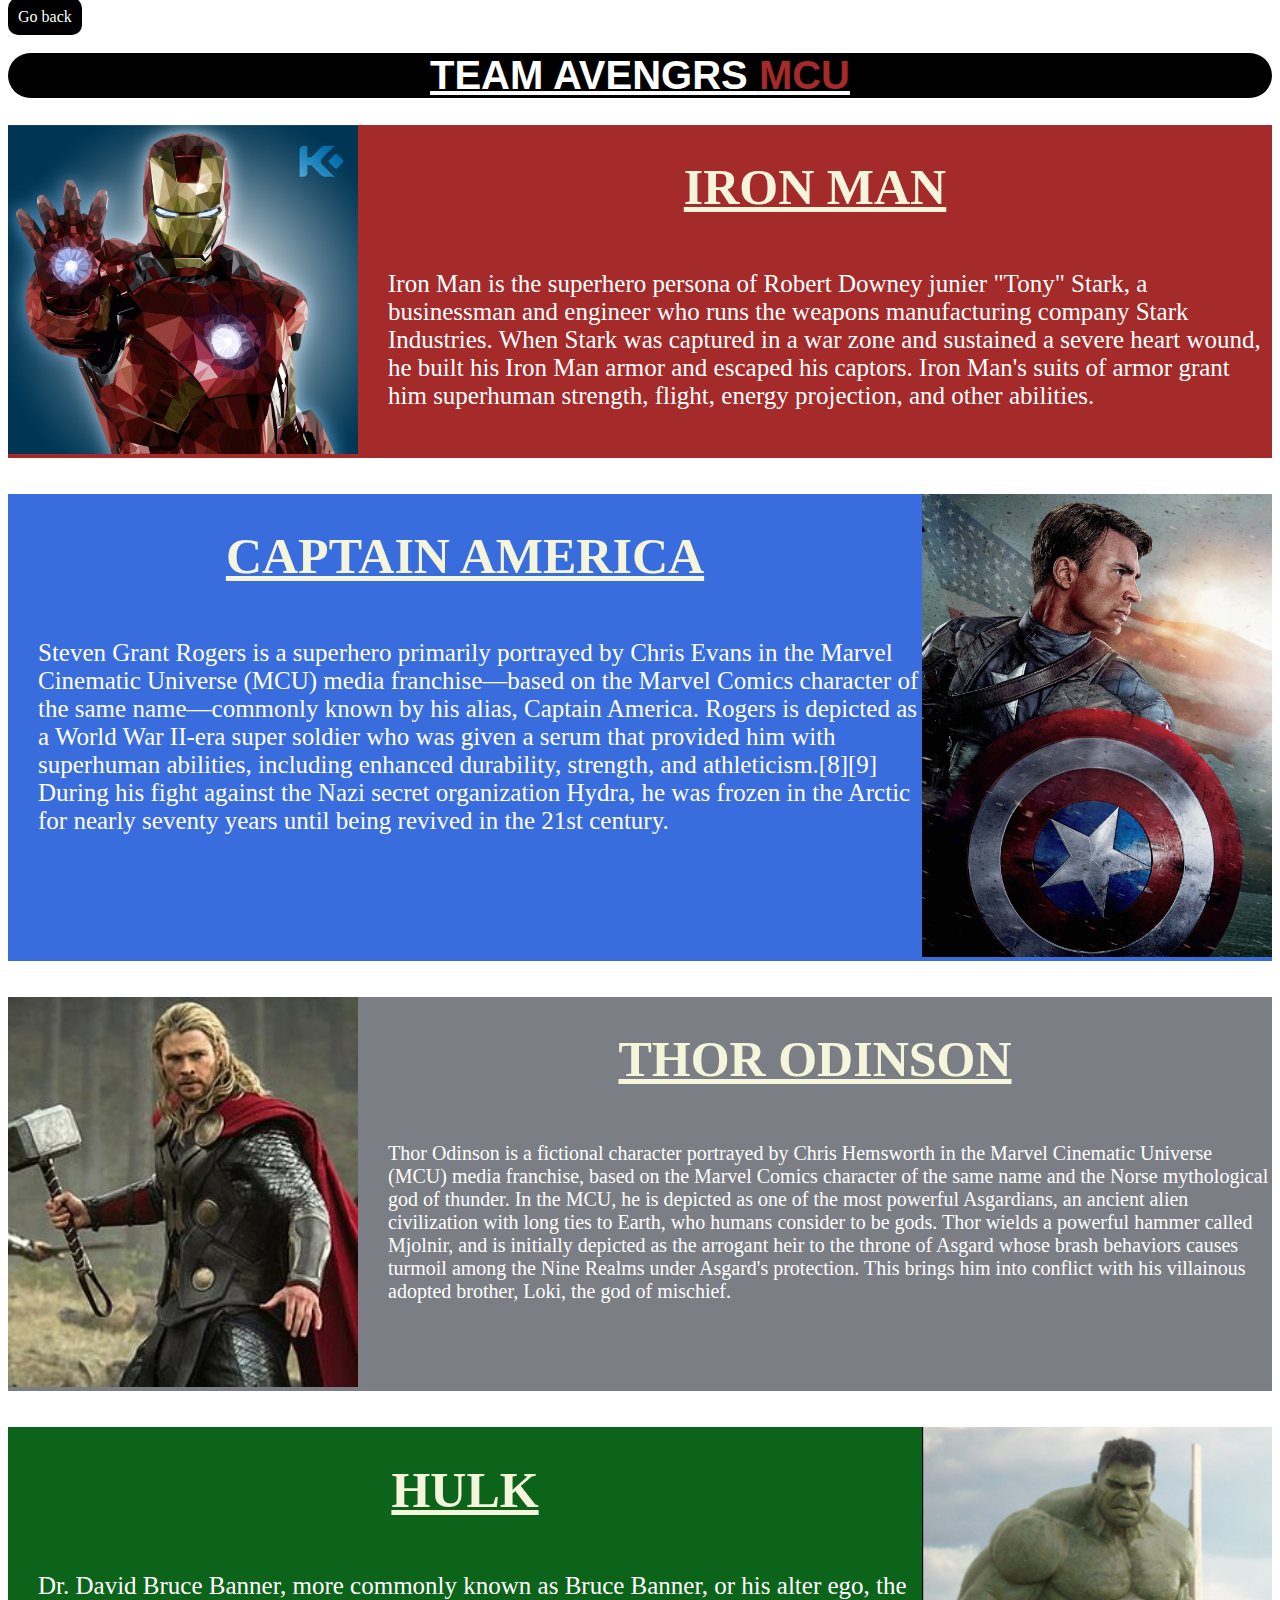
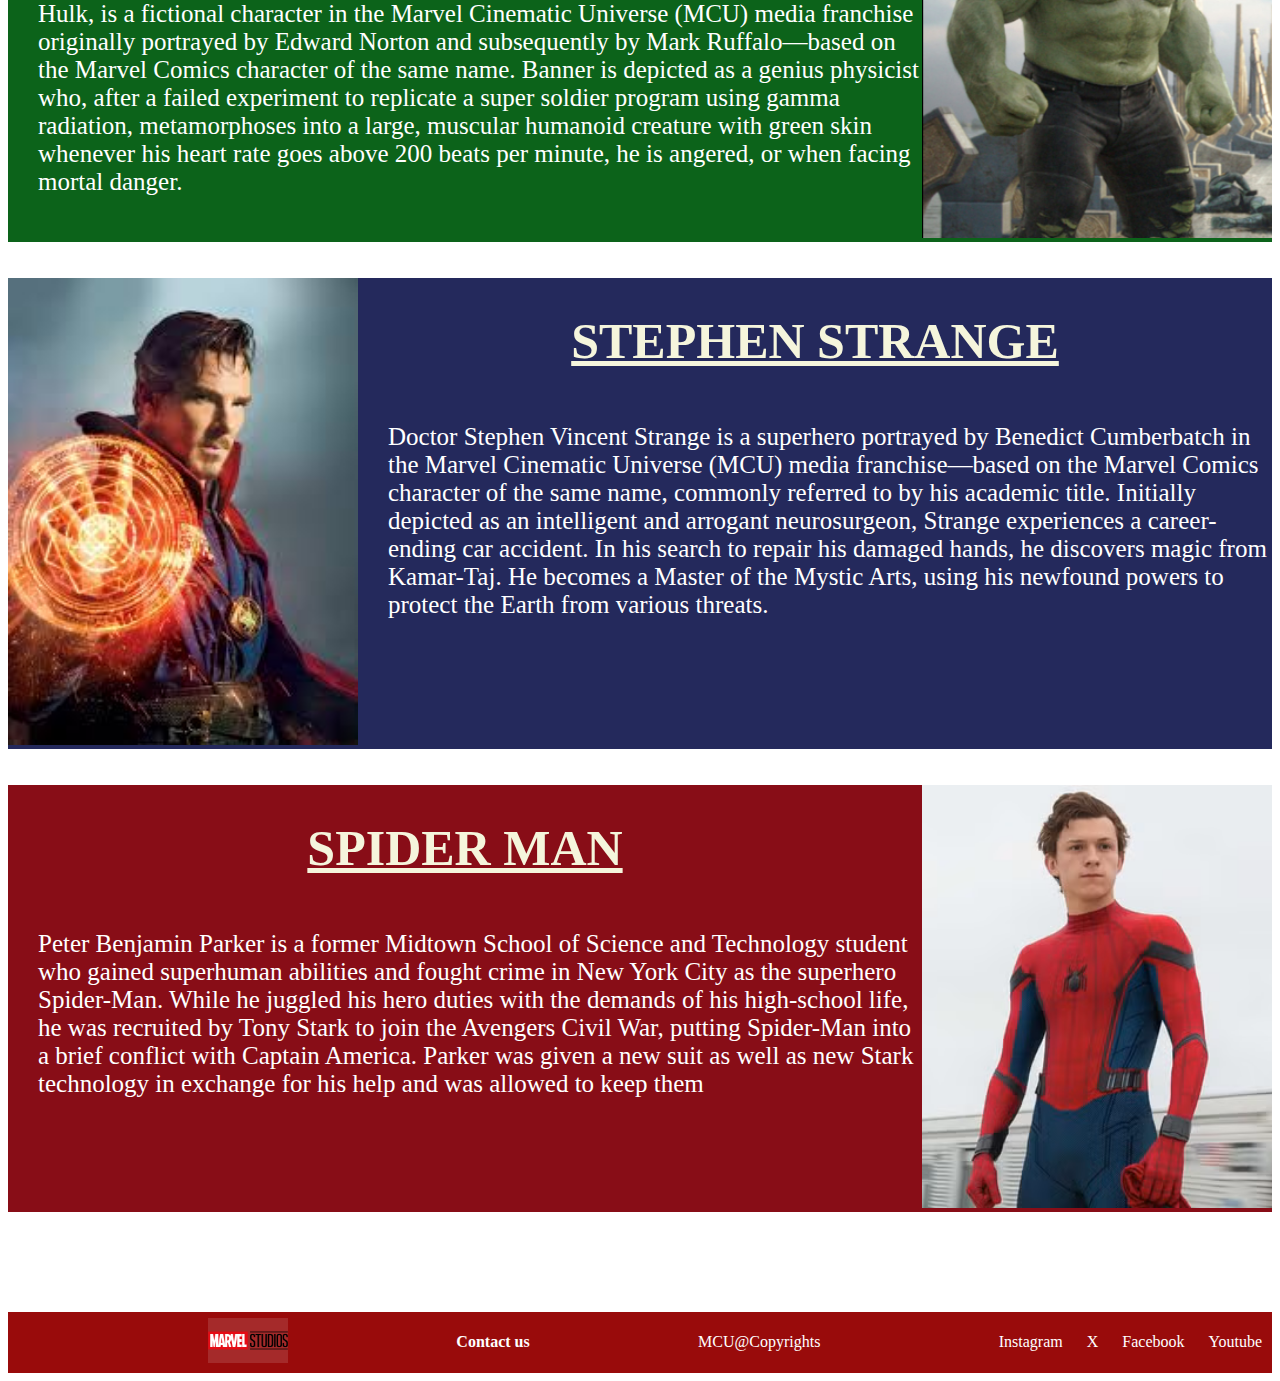
<file: html/avengers.html>
<!DOCTYPE html>
<html lang="en">
<head>
    <meta charset="UTF-8">
    <meta name="viewport" content="width=device-width, initial-scale=1.0">
    <title>Document</title>
    <link rel="stylesheet" href="../css/avengers.css">
</head>
<body>

    <header class="head">
      <a href="index.html">Go back</a>
        <h1>TEAM AVENGRS <span style="color: rgb(165, 42, 42);">MCU</span></h1>

    </header>
    <section>
        <div class="ironman">
          <div class="tony">
            <img src="../images/ironman.jpg" alt="ironman">
          </div>
        <div class="starck">
            <h1>IRON MAN</h1>
            <p>Iron Man is the superhero persona of Robert Downey junier "Tony" Stark, a businessman and engineer who runs the weapons manufacturing company Stark Industries. When Stark was captured in a war zone and sustained a severe heart wound, he built his Iron Man armor and escaped his captors. Iron Man's suits of armor grant him superhuman strength, flight, energy projection, and other abilities. </p>
        </div>
        </div>
    </section>

    <br><br>
     <section>
        <div class="captain">
         
        <div class="rogers">
            <h1>CAPTAIN AMERICA</h1>
            <p>Steven Grant Rogers is a superhero primarily portrayed by Chris Evans in the Marvel Cinematic Universe (MCU) media franchise—based on the Marvel Comics character of the same name—commonly known by his alias, Captain America. Rogers is depicted as a World War II-era super soldier who was given a serum that provided him with superhuman abilities, including enhanced durability, strength, and athleticism.[8][9] During his fight against the Nazi secret organization Hydra, he was frozen in the Arctic for nearly seventy years until being revived in the 21st century.</p>
        </div>
         <div class="steve">
            <img src="../images/captain.webp" alt="ironman">
          </div>
        </div>
    </section>


     <br><br>
     <section>
        <div class="thor">
          <div class="asguard">
            <img src="../images/thor.jpg" alt="ironman">
          </div>
        <div class="thunder">
            <h1>THOR ODINSON </h1>
            <p>Thor Odinson is a fictional character portrayed by Chris Hemsworth in the Marvel Cinematic Universe (MCU) media franchise, based on the Marvel Comics character of the same name and the Norse mythological god of thunder. In the MCU, he is depicted as one of the most powerful Asgardians, an ancient alien civilization with long ties to Earth, who humans consider to be gods. Thor wields a powerful hammer called Mjolnir, and is initially depicted as the arrogant heir to the throne of Asgard whose brash behaviors causes turmoil among the Nine Realms under Asgard's protection. This brings him into conflict with his villainous adopted brother, Loki, the god of mischief.</p>  
        </div>
         </div>
    </section>


     <br><br>
     <section>
        <div class="hulk">
          
        <div class="banaer">
            <h1>HULK </h1>
            <p>Dr. David Bruce Banner, more commonly known as Bruce Banner, or his alter ego, the Hulk, is a fictional character in the Marvel Cinematic Universe (MCU) media franchise originally portrayed by Edward Norton and subsequently by Mark Ruffalo—based on the Marvel Comics character of the same name. Banner is depicted as a genius physicist who, after a failed experiment to replicate a super soldier program using gamma radiation, metamorphoses into a large, muscular humanoid creature with green skin whenever his heart rate goes above 200 beats per minute, he is angered, or when facing mortal danger. </p>        
        </div> 
        <div class="bruce">
            <img src="../images/hulk.png" alt="ironman">
          </div>
    </div>
    </section>


     <br><br>
     <section>
        <div class="strange">
         <div class="dr">
            <img src="../images/starnge.jpeg" alt="ironman">
          </div>
        <div class="stephen">
            <h1>STEPHEN STRANGE</h1>
            <p>Doctor Stephen Vincent Strange is a superhero portrayed by Benedict Cumberbatch in the Marvel Cinematic Universe (MCU) media franchise—based on the Marvel Comics character of the same name, commonly referred to by his academic title. Initially depicted as an intelligent and arrogant neurosurgeon, Strange experiences a career-ending car accident. In his search to repair his damaged hands, he discovers magic from Kamar-Taj. He becomes a Master of the Mystic Arts, using his newfound powers to protect the Earth from various threats.</p>
        </div>
         </div>
    </section>

     <br><br>
     <section>
        <div class="spider">
        
        <div class="parker">
            <h1>SPIDER MAN</h1>
            <p>Peter Benjamin Parker is a former Midtown School of Science and Technology student who gained superhuman abilities and fought crime in New York City as the superhero Spider-Man. While he juggled his hero duties with the demands of his high-school life, he was recruited by Tony Stark to join the Avengers Civil War, putting Spider-Man into a brief conflict with Captain America. Parker was given a new suit as well as new Stark technology in exchange for his help and was allowed to keep them </p>     
   </div>
    <div class="peter">
            <img src="../images/spider-man.png" alt="ironman">
          </div>
         </div>
    </section>


    <footer>
  <div class="end">
    <div>
    <img src="../images/Marvel-Studios-logo.png" alt="">
    </div>
    <div>
    <h4>Contact us</h4>
    </div>
    <div>
      <p>MCU@Copyrights</p>
    </div>
    <div>
    <a href="https://www.instagram.com/marvelstudios/">Instagram</a>
    <a href="https://x.com/mcu_direct?lang=en">X</a>
    <a href="https://www.facebook.com/MarvelCinematicUniverse/">Facebook</a>
    <a href="https://www.youtube.com/marvel">Youtube</a>
    </div>
  </div>
  
</footer>
</body>
</html>
</file>
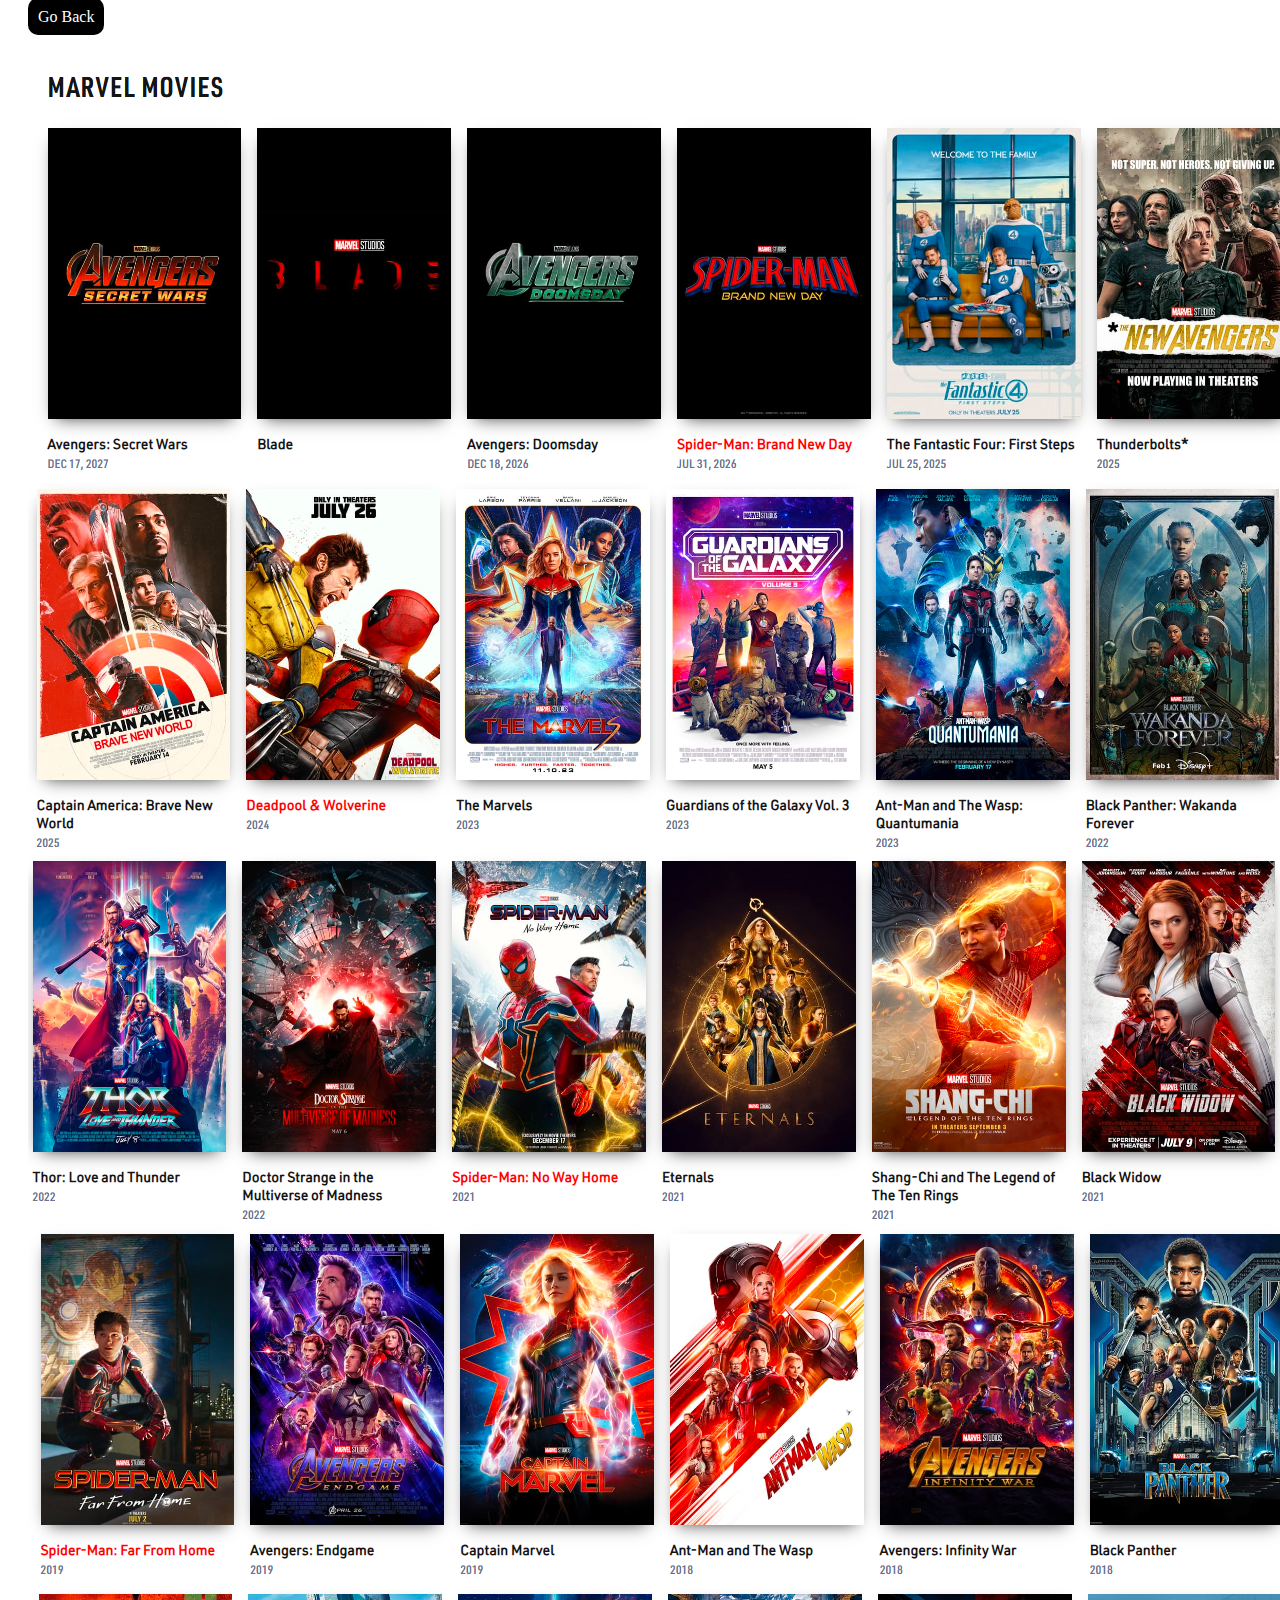
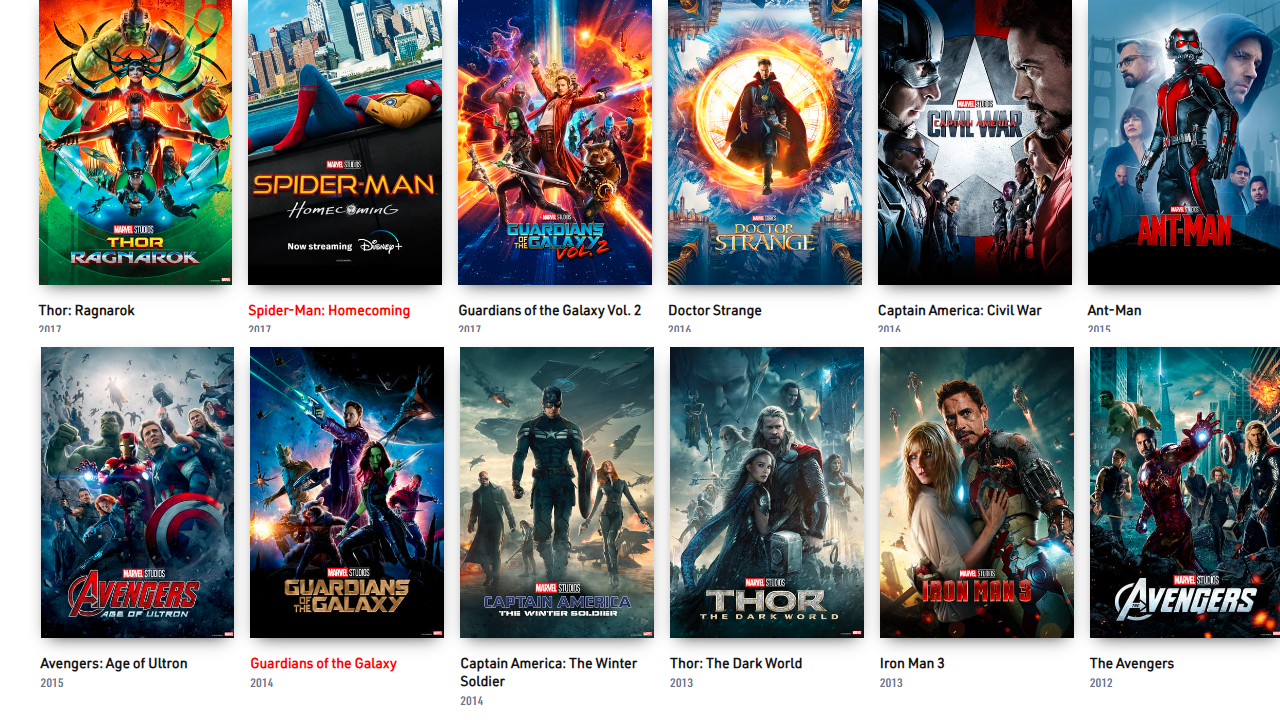
<file: html/collection.html>
<!DOCTYPE html>
<html lang="en">
<head>
    <meta charset="UTF-8">
    <meta name="viewport" content="width=device-width, initial-scale=1.0">
    <title>Document</title>
</head>

<style>

    section{
        margin-left: 20px;
    }

    
    section a{
    text-decoration: none;
    background-color: black;
    color: white;
    border-radius: 10px;
    padding: 10px;
    }
</style>
<body>
   <section>
    <a href="index.html">Go Back</a>
    <div style="margin-top: 30px;">
        <img src="../images/1.png" alt="">
    </div>

    <div>
        <img src="../images/2.png" alt="">
    </div>

    <div>
        <img src="../images/3.png" alt="">
    </div>

    <div>
        <img src="../images/4.png" alt="">
    </div>

    <div>
        <img src="../images/5.png" alt="">
    </div>

    <div>

        <img src="../images/6.png" alt="">
    </div>
   </section> 
</body>
</html>
</file>
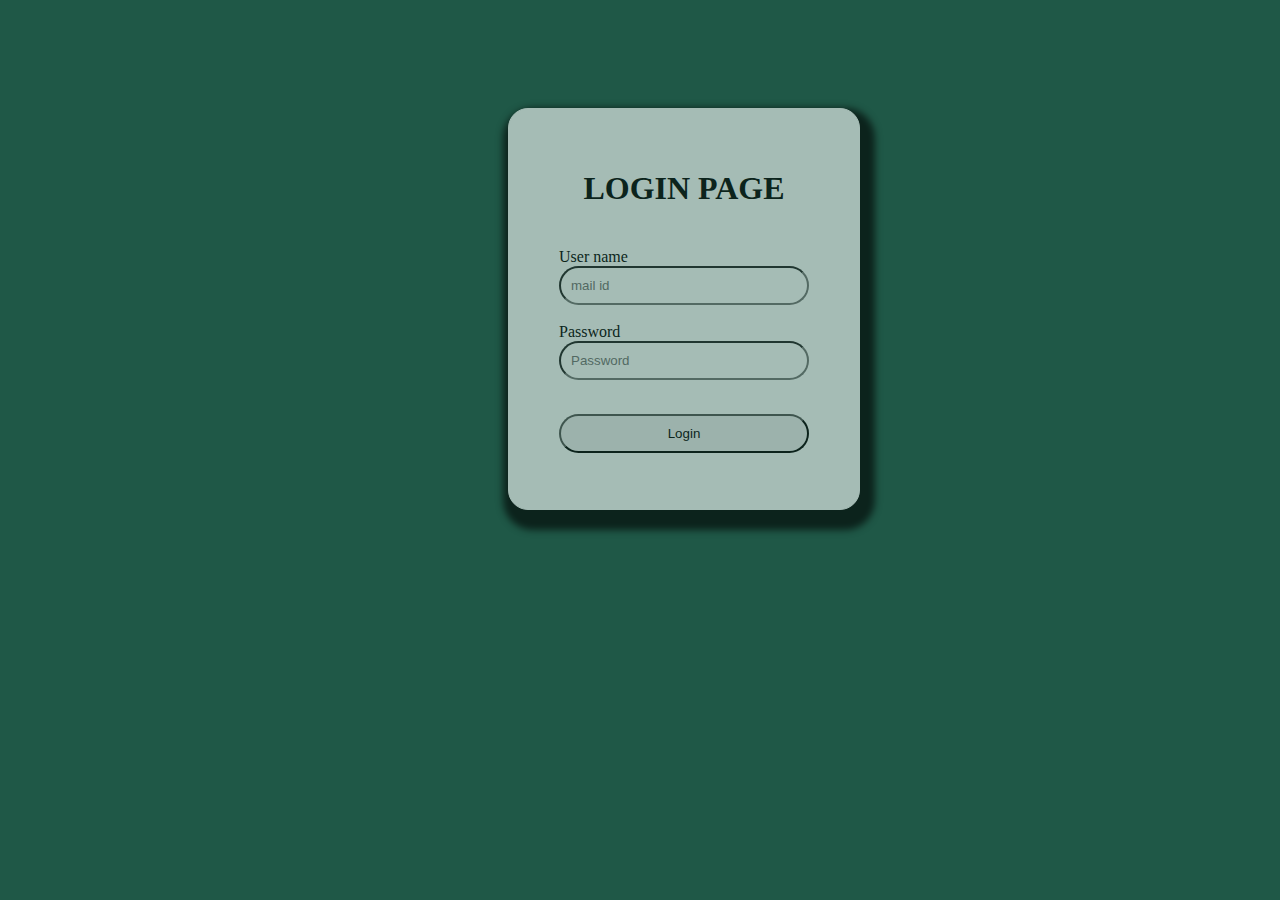
<file: html/login.html>
<html>
    <head>
        <title>Login</title>
     

        <style>
       .bodyy{
        background-color: rgb(31, 88, 71);
        background-image: url(https://gilmouradventures.com/wp-content/uploads/2021/08/mcu-endgame-main-1200x800.jpg) ;
       }
       .form{
        width: 300px;
        height: 350px;
        border: 1px solid white;
        border-radius:20px;
        padding: 25px;
        display: flex;
        flex-direction: column;
        justify-content: center;
        align-items: center;
        gap: 20px;
       position: relative;
       top: 100px;
       left: 500px;
       color: black;
       background-color:#fff;
       opacity: 0.6;
       box-shadow: 5px 10px 7px 10px black ;
       }

       .form input{
        border-radius: 20px;
        width: 250px;
        padding: 10px;
       }

       @media(max-width:390px){
        .form{
         padding-left: 50px;
        }
       }

        </style>


    </head>
    <body class="bodyy"> 

        <main class="login">
         
            <div class="form">
                 <h1 style="color: rgb(0, 0, 0);
                 font-weight: bolder;">LOGIN PAGE</h1>
                <form action="POST" class="inform">
                    <label for="username">User name</label><br>
                    <input type="text" placeholder="mail id"required><br><br>
 
                    <label for="password">Password</label><br>
                    <input type="password" placeholder="Password" required>
                    <br>
                    <small><a href="#" style="color: white;">Forgt Password</a></small>
                   <br><br>

                    <input type="submit" value="Login">
                </form>
            </div>
        </main>
       
    </body>
</html>
</file>
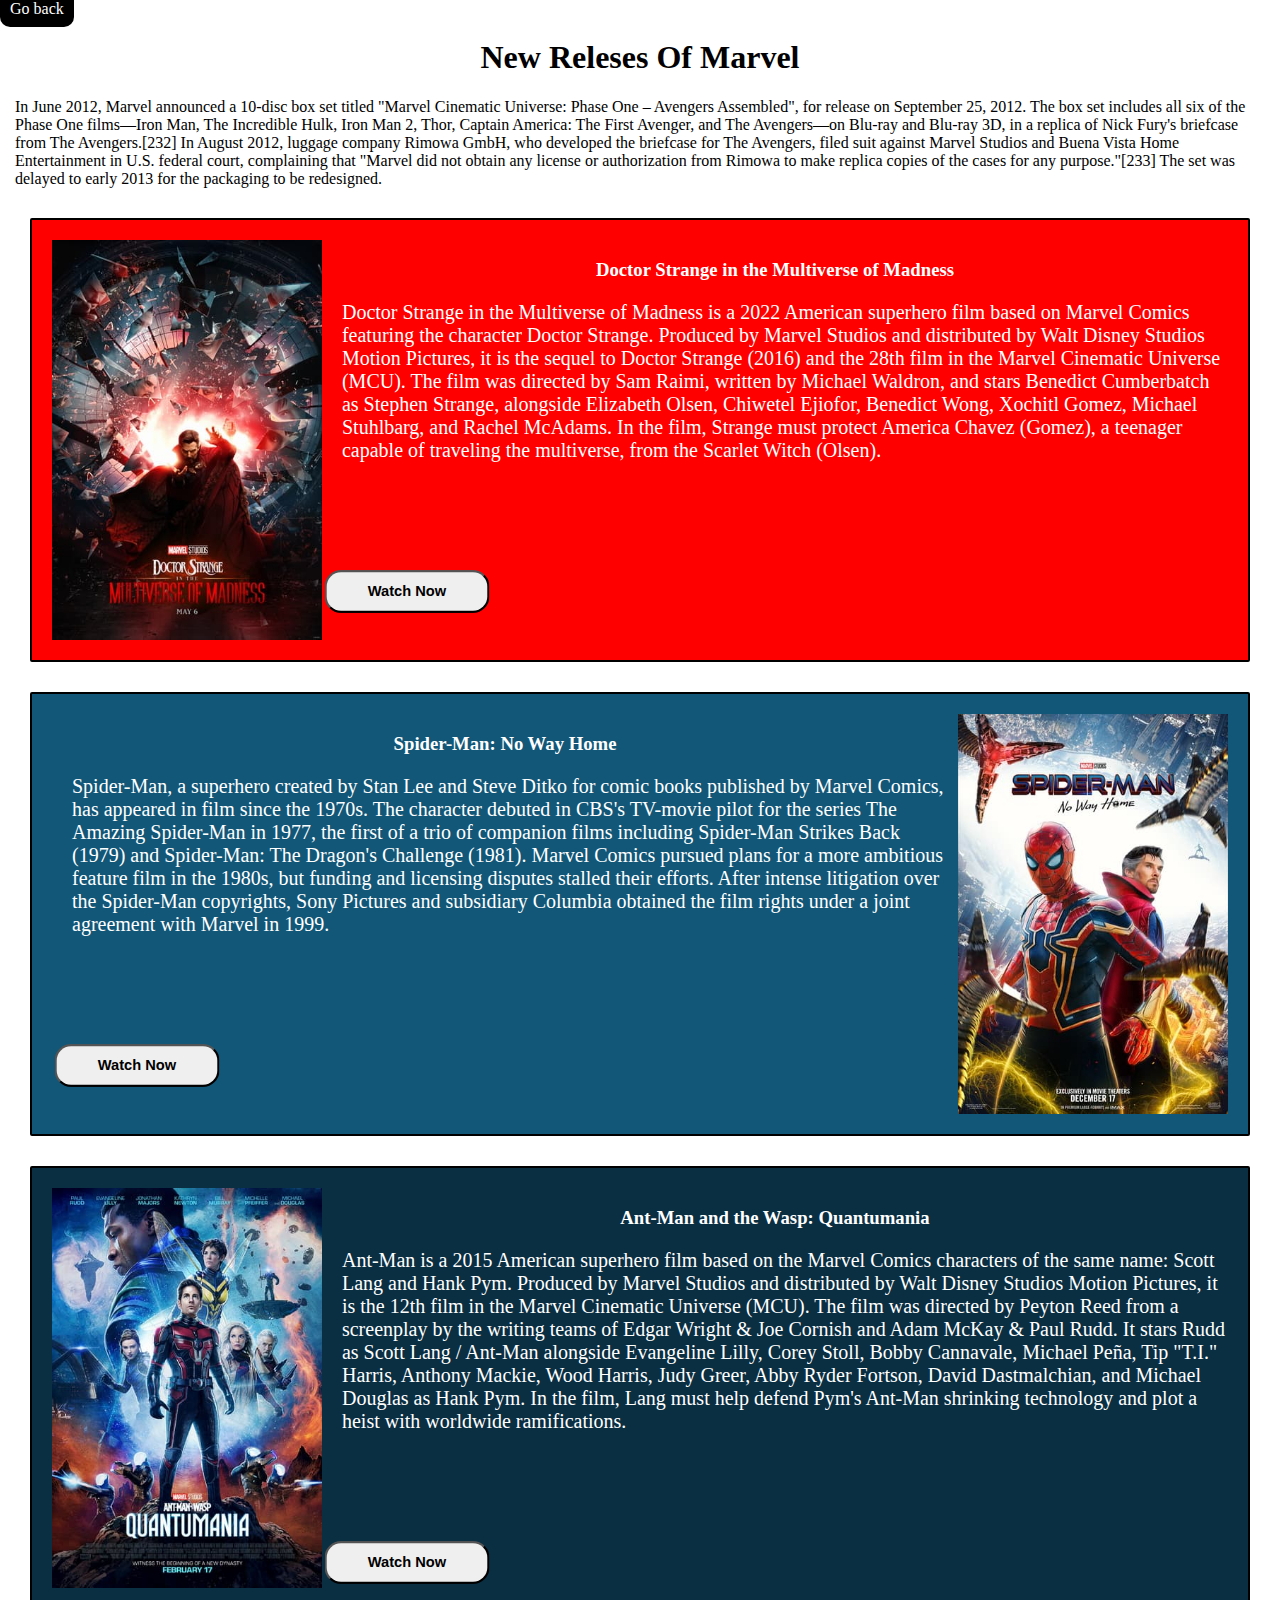
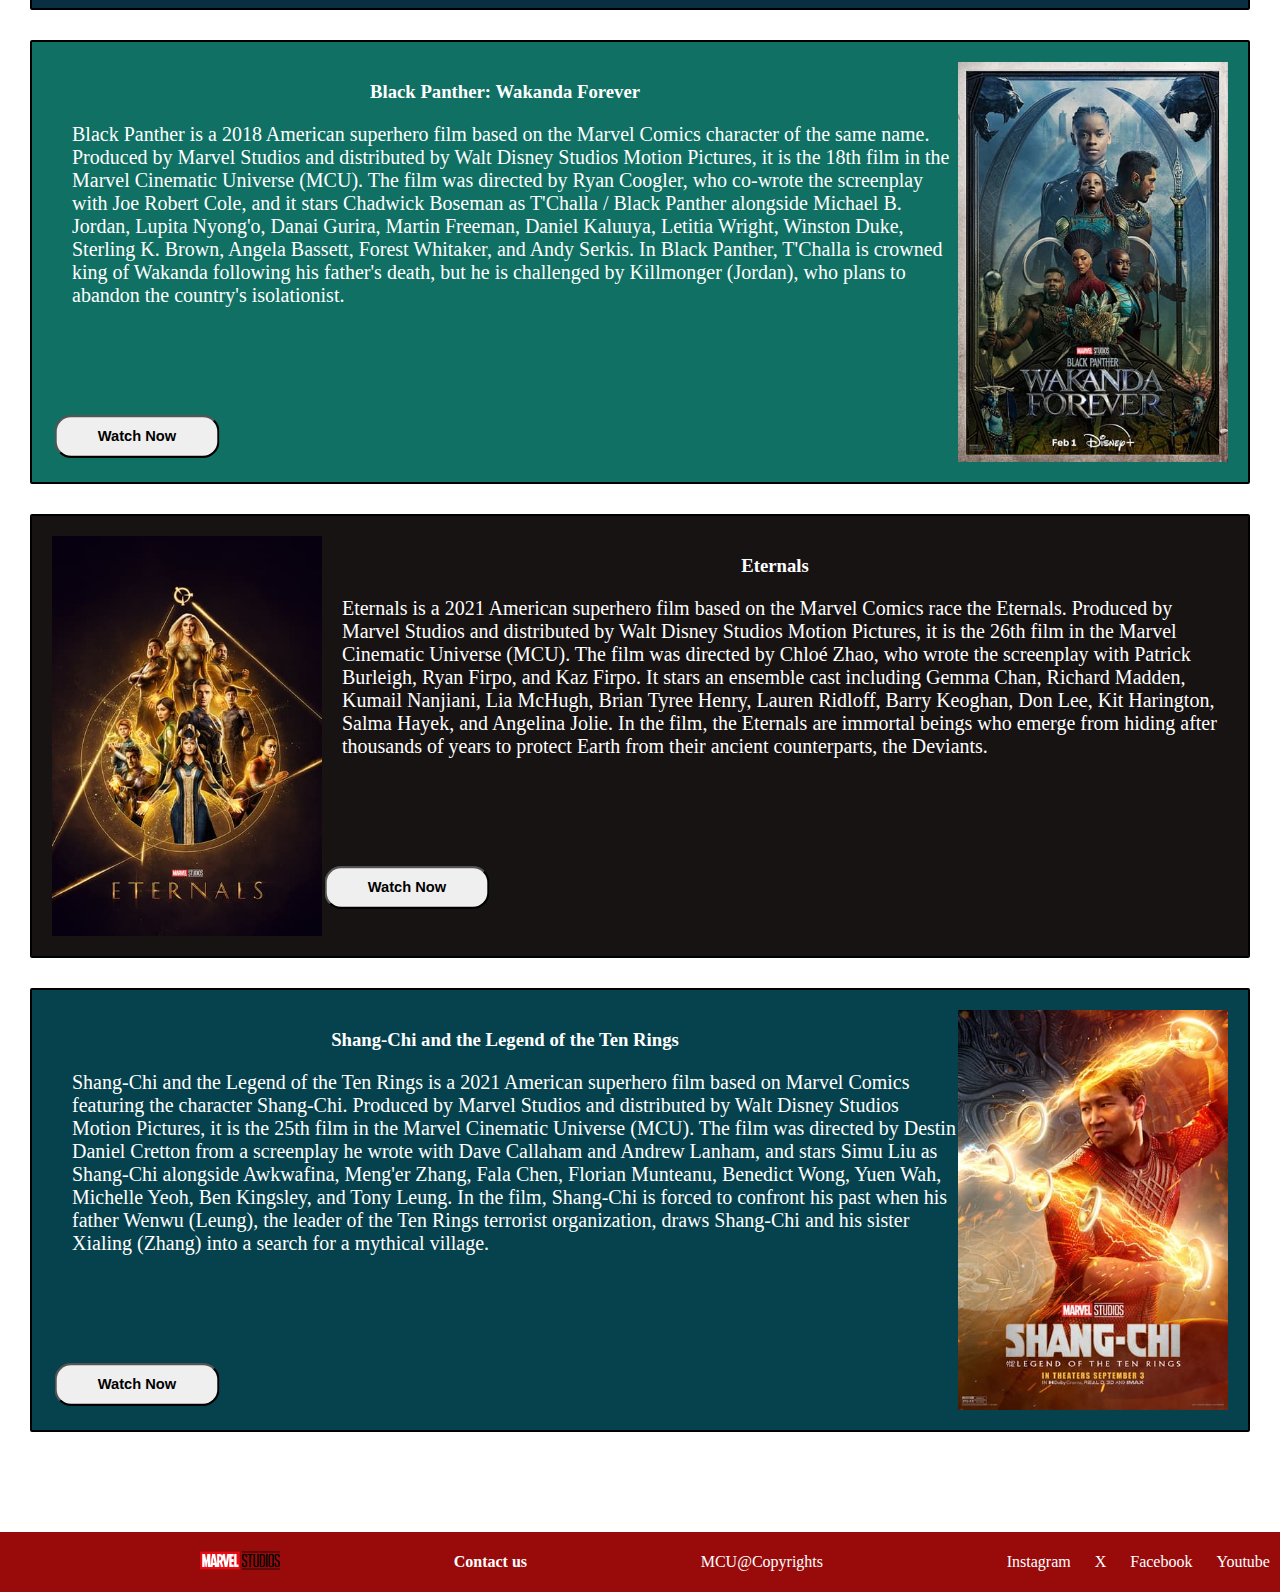
<file: html/new_relese.html>
<!DOCTYPE html>
<html lang="en">
<head>
    <meta charset="UTF-8">
    <meta name="viewport" content="width=device-width, initial-scale=1.0">
    <title>New Releses</title>
    <link rel="stylesheet" href="../css/styleesheet.css">
</head>
<body class="newbody">
    <section>
        <div class="heading">
           <a href="index.html">Go back</a>
            <h1>New Releses Of Marvel</h1>
            <p>In June 2012, Marvel announced a 10-disc box set titled "Marvel Cinematic Universe: Phase One – Avengers Assembled", for release on September 25, 2012. The box set includes all six of the Phase One films—Iron Man, The Incredible Hulk, Iron Man 2, Thor, Captain America: The First Avenger, and The Avengers—on Blu-ray and Blu-ray 3D, in a replica of Nick Fury's briefcase from The Avengers.[232] In August 2012, luggage company Rimowa GmbH, who developed the briefcase for The Avengers, filed suit against Marvel Studios and Buena Vista Home Entertainment in U.S. federal court, complaining that "Marvel did not obtain any license or authorization from Rimowa to make replica copies of the cases for any purpose."[233] The set was delayed to early 2013 for the packaging to be redesigned.</p>
        </div>

        <div class="imgcard">

            <div class="movie1">
                <img src="../images/doctorstrange.jpg" alt="">
            <div>
                <h3>Doctor Strange in the Multiverse of Madness</h3>
                <p>Doctor Strange in the Multiverse of Madness is a 2022 American superhero film based on Marvel Comics featuring the character Doctor Strange. Produced by Marvel Studios and distributed by Walt Disney Studios Motion Pictures, it is the sequel to Doctor Strange (2016) and the 28th film in the Marvel Cinematic Universe (MCU). The film was directed by Sam Raimi, written by Michael Waldron, and stars Benedict Cumberbatch as Stephen Strange, alongside Elizabeth Olsen, Chiwetel Ejiofor, Benedict Wong, Xochitl Gomez, Michael Stuhlbarg, and Rachel McAdams. In the film, Strange must protect America Chavez (Gomez), a teenager capable of traveling the multiverse, from the Scarlet Witch (Olsen).</p>
                 
                 <button>Watch Now</button>
            </div>
            </div>


             <div class="movie2">
            
            <div>
                <h3>Spider-Man: No Way Home</h3>
                <p>Spider-Man, a superhero created by Stan Lee and Steve Ditko for comic books published by Marvel Comics, has appeared in film since the 1970s. The character debuted in CBS's TV-movie pilot for the series The Amazing Spider-Man in 1977, the first of a trio of companion films including Spider-Man Strikes Back (1979) and Spider-Man: The Dragon's Challenge (1981). Marvel Comics pursued plans for a more ambitious feature film in the 1980s, but funding and licensing disputes stalled their efforts. After intense litigation over the Spider-Man copyrights, Sony Pictures and subsidiary Columbia obtained the film rights under a joint agreement with Marvel in 1999.</p>
                <button>Watch Now</button>
            </div>
            <img src="../images/spider-mannowayhome.jpg" alt="">
            </div>


             <div class="movie3">
                <img src="../images/antman.jpg" alt="">
            <div>
                <h3>Ant-Man and the Wasp: Quantumania</h3>
                <p>Ant-Man is a 2015 American superhero film based on the Marvel Comics characters of the same name: Scott Lang and Hank Pym. Produced by Marvel Studios and distributed by Walt Disney Studios Motion Pictures, it is the 12th film in the Marvel Cinematic Universe (MCU). The film was directed by Peyton Reed from a screenplay by the writing teams of Edgar Wright & Joe Cornish and Adam McKay & Paul Rudd. It stars Rudd as Scott Lang / Ant-Man alongside Evangeline Lilly, Corey Stoll, Bobby Cannavale, Michael Peña, Tip "T.I." Harris, Anthony Mackie, Wood Harris, Judy Greer, Abby Ryder Fortson, David Dastmalchian, and Michael Douglas as Hank Pym. In the film, Lang must help defend Pym's Ant-Man shrinking technology and plot a heist with worldwide ramifications.</p>
           <button>Watch Now</button>
            </div>
            </div>

             <div class="movie4">
            
            <div>
                <h3>Black Panther: Wakanda Forever</h3>
                <p>Black Panther is a 2018 American superhero film based on the Marvel Comics character of the same name. Produced by Marvel Studios and distributed by Walt Disney Studios Motion Pictures, it is the 18th film in the Marvel Cinematic Universe (MCU). The film was directed by Ryan Coogler, who co-wrote the screenplay with Joe Robert Cole, and it stars Chadwick Boseman as T'Challa / Black Panther alongside Michael B. Jordan, Lupita Nyong'o, Danai Gurira, Martin Freeman, Daniel Kaluuya, Letitia Wright, Winston Duke, Sterling K. Brown, Angela Bassett, Forest Whitaker, and Andy Serkis. In Black Panther, T'Challa is crowned king of Wakanda following his father's death, but he is challenged by Killmonger (Jordan), who plans to abandon the country's isolationist.</p>
                <button>Watch Now</button>
            </div>
             <img src="../images/wakandaforever.jpg" alt="">
            </div>

             <div class="movie5">
                <img src="../images/eternals.jpg" alt="">
            
            <div>
                <h3>Eternals</h3>
                <p>Eternals is a 2021 American superhero film based on the Marvel Comics race the Eternals. Produced by Marvel Studios and distributed by Walt Disney Studios Motion Pictures, it is the 26th film in the Marvel Cinematic Universe (MCU). The film was directed by Chloé Zhao, who wrote the screenplay with Patrick Burleigh, Ryan Firpo, and Kaz Firpo. It stars an ensemble cast including Gemma Chan, Richard Madden, Kumail Nanjiani, Lia McHugh, Brian Tyree Henry, Lauren Ridloff, Barry Keoghan, Don Lee, Kit Harington, Salma Hayek, and Angelina Jolie. In the film, the Eternals are immortal beings who emerge from hiding after thousands of years to protect Earth from their ancient counterparts, the Deviants.</p>
                <button>Watch Now</button>
            </div>
            </div>

             <div class="movie6"> 
               
                 <div>
                <h3>Shang-Chi and the Legend of the Ten Rings</h3>
                <p>Shang-Chi and the Legend of the Ten Rings is a 2021 American superhero film based on Marvel Comics featuring the character Shang-Chi. Produced by Marvel Studios and distributed by Walt Disney Studios Motion Pictures, it is the 25th film in the Marvel Cinematic Universe (MCU). The film was directed by Destin Daniel Cretton from a screenplay he wrote with Dave Callaham and Andrew Lanham, and stars Simu Liu as Shang-Chi alongside Awkwafina, Meng'er Zhang, Fala Chen, Florian Munteanu, Benedict Wong, Yuen Wah, Michelle Yeoh, Ben Kingsley, and Tony Leung. In the film, Shang-Chi is forced to confront his past when his father Wenwu (Leung), the leader of the Ten Rings terrorist organization, draws Shang-Chi and his sister Xialing (Zhang) into a search for a mythical village.</p>
                <button>Watch Now</button>
            </div>
             <img src="../images/shangchi.jpg" alt="">
            </div>

            
        </div>
    </section>


    <footer>
  <div class="end">
    <div>
    <img src="../images/Marvel-Studios-logo.png" alt="">
    </div>
    <div>
    <h4>Contact us</h4>
    </div>
    <div>
      <p>MCU@Copyrights</p>
    </div>
    <div>
    <a href="https://www.instagram.com/marvelstudios/">Instagram</a>
    <a href="https://x.com/mcu_direct?lang=en">X</a>
    <a href="https://www.facebook.com/MarvelCinematicUniverse/">Facebook</a>
    <a href="https://www.youtube.com/marvel">Youtube</a>
    </div>
  </div>
  
</footer>
</body>
</html>
</file>
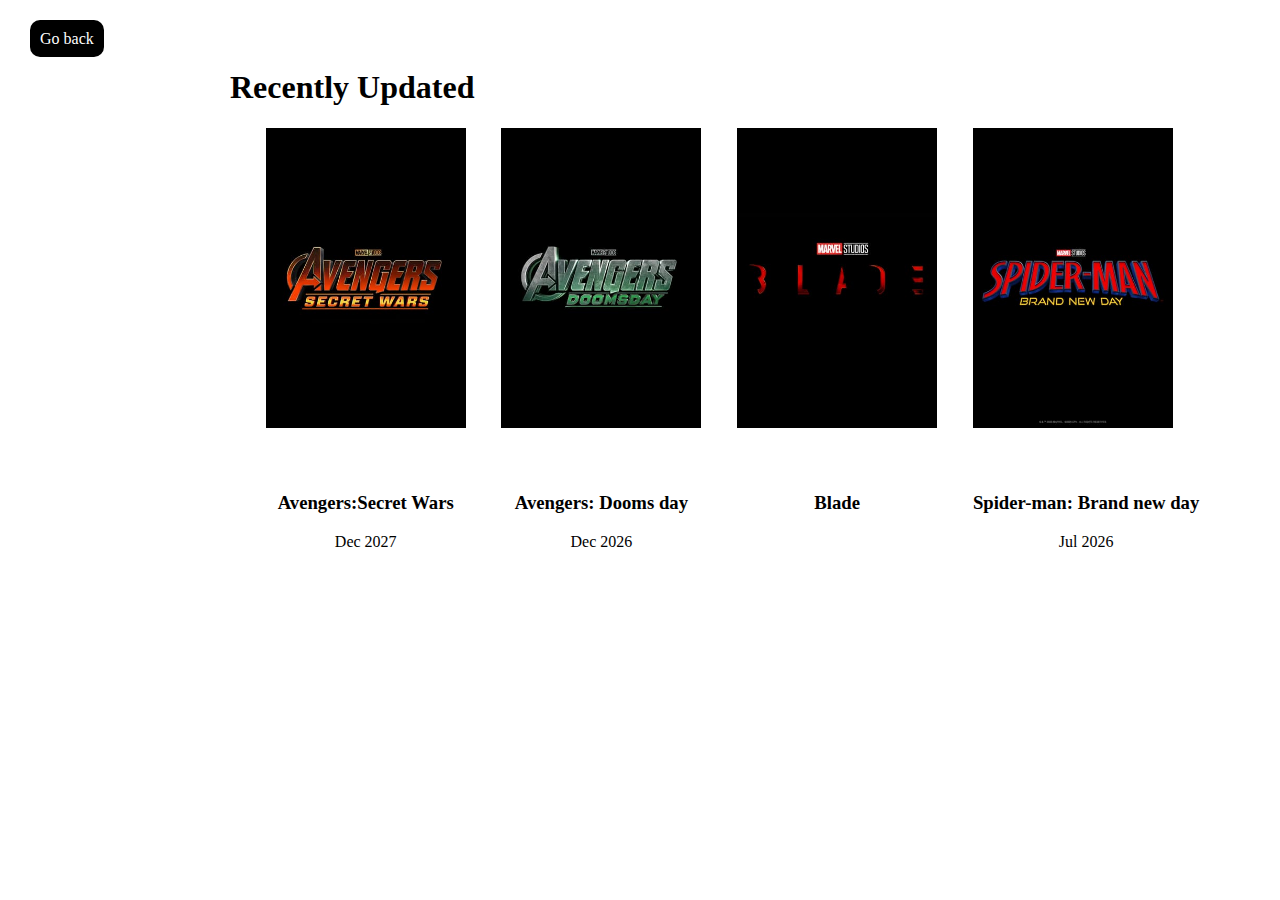
<file: html/up_comming.html>
<!DOCTYPE html>
<html lang="en">
<head>
    <meta charset="UTF-8">
    <meta name="viewport" content="width=device-width, initial-scale=1.0">
    <title>Up Comming Movies</title>
    <link rel="stylesheet" href="../css/styleesheet.css">

    <style>
         section a{
    text-decoration: none;
    background-color: black;
    color: white;
    border-radius: 10px;
    padding: 10px;}
    </style>
</head>
<body>
 
    
    <section style="margin-right: 100px; margin-left: 0; margin: 30px;">

        <a href="index.html">Go back</a>
  <h1 class="margin">Recently Updated</h1>
  <div class="news">

  <div>
    <img src="../images/avengerssecretwars.jpg" alt="">
    <h3>Avengers:Secret Wars</h3>
    <p>Dec 2027</p>
  </div>

  <div>
    <img src="../images/avengersdoomsday.jpg" alt="">
    <h3>Avengers: Dooms day</h3>
    <p>Dec 2026</p>
  </div>

  <div>
    <img src="../images/blade.jpg" alt="">
    <h3>Blade</h3>
    <p></p>
  </div>

  <div>
    <img src="../images/spidermanbrandnewday.jpg" alt="">
    <h3>Spider-man: Brand new day</h3>
    <p>Jul 2026</p>
  </div>

  </div>
</section>
</body>
</html>
</file>
<file: css/avengers.css>
.ironman{
    
    background-color: brown;
    display: flex;
    justify-content: space-evenly;
}
 div img{
    width: 350px;
    height: 350px;
    background-color: brown;
    height: auto;
    
 }
  .starck  h1{
    text-align: center;
    text-decoration: underline;
    font-size: 50px;
    color: beige;
 }
 .starck p {
    font-size: 25px;
    padding-left: 30px;
    padding-top: 20px;
    color: white;
 }



.captain{
    
    background-color: rgb(57, 109, 221);
    display: flex;
    justify-content: space-evenly;
}
 .steve img{
    width: 350px;
    height: 350px;
    background-color: brown;
    height: auto;
    
 }
  .rogers  h1{
    text-align: center;
    text-decoration: underline;
    font-size: 50px;
    color: beige;
 }
 .rogers p {
    font-size: 25px;
    padding-left: 30px;
    padding-top: 20px;
    color: white;
 }


 
 .thor{
    
    background-color: rgb(124, 126, 133);
    display: flex;
    justify-content: space-evenly;
}
 .asguard img{
    width: 350px;
    height: 350px;
    background-color: brown;
    height: auto;
    
 }
  .thunder h1{
    text-align: center;
    text-decoration: underline;
    font-size: 50px;
    color: beige;
 }
 .thunder p {
    font-size: 20px;
    padding-left: 30px;
    padding-top: 20px;
    color: white;
 }



 .hulk{
    
    background-color: rgb(12, 99, 26);
    display: flex;
    justify-content: space-evenly;
}
 .bruce img{
    width: 350px;
    height: 350px;
    background-color: brown;
    height: auto;
    
 }
  .banaer h1{
    text-align: center;
    text-decoration: underline;
    font-size: 50px;
    color: beige;
 }
 .banaer p {
    font-size: 25px;
    padding-left: 30px;
    padding-top: 20px;
    color: white;
 }


 
  .strange{
    
    background-color: rgb(36, 41, 92);
    display: flex;
    justify-content: space-evenly;
}
 .dr img{
    width: 350px;
    height: 350px;
    background-color: brown;
    height: auto;
    
 }
  .stephen h1{
    text-align: center;
    text-decoration: underline;
    font-size: 50px;
    color: beige;
 }
 .stephen p {
    font-size: 25px;
    padding-left: 30px;
    padding-top: 20px;
    color: white;
 }




 .spider{
    
    background-color: rgb(136, 13, 23);
    display: flex;
    justify-content: space-evenly;
}
 .peter img{
    width: 350px;
    height: 350px;
  
    height: auto;
    
 }
  .parker h1{
    text-align: center;
    text-decoration: underline;
    font-size: 50px;
    color: beige;
 }
 .parker p {
    font-size: 25px;
    padding-left: 30px;
    padding-top: 20px;
    color: white;
 }

 .head h1 {
    text-align: center;
    font-size: 40px;
    text-decoration: underline;
    font-family: 'Lucida Sans', 'Lucida Sans Regular', 'Lucida Grande', 'Lucida Sans Unicode', Geneva, Verdana, sans-serif;
    background-color: black;
    color: white;
    border-radius: 50px;
    font-weight: bold;
    
 }

 .head a{
   
    text-decoration: none;
    background-color: black;
    color: white;
    border-radius: 10px;
    padding: 10px;
 }


 .end {
     background-color: rgb(153, 11, 11);
     color: white;
     display: flex;
     justify-content: space-between ;
     align-items: center;
     margin-top: 100px;
}

.end img{
    width: 80px;
    margin-left: 200px;

}
.end a{
    color: white;
    text-decoration: none;
    padding: 10px;
}

.end a:hover{
    background-color: aliceblue;
    color: black;
}

.end h4:hover{
    background-color: aliceblue;
    color: black;
    padding: 8px;
}

.end p:hover{
    background-color: aliceblue;
    color: black;
    padding: 8px;
}



@media(max-width: 297px) {
  body {
   font-size: 12px;
   margin: 0;
   padding: 0;
  }

  .head{
   width: 580px;
   margin-left: 10px;
  }

  .ironman{
   width: 600px;
  }
  .ironman img{
   width: 200px;
  }
  .ironman  p{
   font-size: 12px;
  }

    .ironman h1{
   font-size: 12px;
  }

  .captain{
   width: 600px;
  }
  .captain img{
   width: 200px;
  }
  .captain  p{
   font-size: 12px;
  }

    .captain h1{
   font-size: 12px;
  }

  .thor{
   width: 600px;
  }
  .thor img{
   width: 200px;
  }
  .thor  p{
   font-size: 12px;
  }

    .thor h1{
   font-size: 12px;
  }

  .hulk{
   width: 600px;
  }
  .hulk img{
   width: 200px;
  }
  .hulk  p{
   font-size: 12px;
  }

    .hulk h1{
   font-size: 12px;
  }

  .strange{
   width: 600px;
  }
  .strange img{
   width: 200px;
  }
  .strange  p{
   font-size: 12px;
  }

    .strange h1{
   font-size: 12px;
  }

  .spider{
   width: 600px;
  }
  .spider img{
   width: 200px;
  }
  .spider  p{
   font-size: 12px;
  }

    .spider h1{
   font-size: 12px;
  }
   .end{
    width: 600px;
   }
}
</file>
<file: css/styleesheet.css>
body{
    margin: 0;
    padding: 0;
    box-sizing: border-box;
}

.container{
    
    display: grid;
    grid-template-columns: 200px 1fr;
   
}

.sidenav{
    background-color: black;
    color: white;
    padding: 10px;
    position: fixed;
    height: 100vh;
    z-index: 3;
    
}

.sidenav h2{
    text-align: center;
}

.sidenav a{
    display: block;
    padding: 20px;
    text-decoration: none;
    color: white;
}


.sidenav a:hover{
    background: linear-gradient(90deg,rgba(131, 58, 180, 1) 0%, rgba(253, 29, 29, 1) 91%, rgba(252, 176, 69, 1) 100%);
    color:white;
    border-radius: 5px;
    cursor: pointer;
    transition: all 0.4s ease-in-out ;
    transform: scale(1.1);
    box-shadow: white;

}

.sidenav button{
    margin-top: 60px;
    padding: 8px;
    margin-left: 27px;
    width: 120px;
    border-radius: 10px;
    background-color:  rgb(230, 52, 52);
    font-weight: bold;
    cursor: pointer;
    transition: all 0.4s   ;
    transform: scale(1);
    box-shadow: black;

}



.main{
   
   background: #833AB4;
   background: linear-gradient(82deg, rgba(131, 58, 180, 1) 0%, rgba(253, 29, 29, 1) 100%, rgba(252, 176, 69, 1) 100%);
   height: 75px;
   position: sticky;
   top:0;
   z-index: 2;
   

}



.topnav{
    bottom: 20px;
    margin-left: 200px;
    display: flex;
    justify-content: space-evenly;
    align-items: center;
    
}
.main img{
    width: 150px;

}
.topnav [type=text]{
    border-radius: 50px;
    width: 300px;
    background-image:url(../../imgs/search.png);
    background-repeat: no-repeat;
    background-position: 5px center;
    height: 30px;
    padding-left: 30px;
    background-size: 30px;
    padding-left: 10px
}

.topnav [placeholder]{
    margin-left: 80px;
     padding-left: 40px;
}
    

.topnav a{
    text-decoration: none;
    color: antiquewhite;
    font-weight: bold;
    
}

.topnav a:hover{
   background-color: rgb(255, 255, 255);
    color: black;
    padding: 10px;
    border-radius: 5px;
    transition: all 0.4s ease-in-out ;
    transform: scale(1.1);
    box-shadow: white;
}

.card{
    display: flex;
    justify-content: space-evenly;
    overflow:scroll;
    margin-left: 190px;
    margin-top: 60px;
    margin-bottom:60px;
}

.thuderbolts{
    border-radius: 10px;
    padding: 10px;
    margin: 20px;
    
}

.thuderbolts img{
   width: 200px;
   height: 300px;
   
}

.thuderbolts img:hover{
   cursor: pointer;
   transition: all 0.3s ease;
   transform: scale(1.1);
   

}

.thuderbolts h3 {
    text-align: center;

}
.thuderbolts p{
    text-align: center;
}

.thuderbolts h3:hover{
   background-color:red;
    color: antiquewhite;
    transition: all 0.4s ease-in-out ;
    transform: scale(1.1);
    box-shadow: white;
}


.news{
    display: flex;
    justify-content: space-evenly;
    margin: 15px;
    margin-left: 200px;
}

.news img{
    width: 200px;
    height: 300px;
}

.margin{
    margin-left: 200px;
}

.news h3{
    text-align: center;
    margin-top: 60px;
}

.news p{
    text-align: center;
}


.news img:hover{
    cursor: pointer;
   transition: all 0.3s ease;
   transform: scale(1.1);
   
}

.news h3:hover{
    background-color: rgb(19, 17, 17);
    color: antiquewhite;
    transition: all 0.4s ease-in-out ;
    transform: scale(1.1);
    box-shadow: white;
}
.add img {
    width: 1100px;
    margin-left: 200px;
}

.add h1{
    margin-left: 200px;
    margin-top: 70px;
    text-align: center;
}


.end {
     background-color: rgb(153, 11, 11);
     color: white;
     display: flex;
     justify-content: space-between ;
     align-items: center;
     margin-top: 100px;
}

.end img{
    width: 80px;
    margin-left: 200px;

}
.end a{
    color: white;
    text-decoration: none;
    padding: 10px;
}

.end a:hover{
    background-color: aliceblue;
    color: black;
    transition: all 0.4s ease-in-out ;
    transform: scale(1.1);
    box-shadow: white;
    transition: all 0.4s ease-in-out ;
    transform: scale(1.1);
    box-shadow: white;
}

.end h4:hover{
    background-color: aliceblue;
    color: black;
    padding: 8px;
    transition: all 0.4s ease-in-out ;
    transform: scale(1.1);
    box-shadow: white;
}

.end p:hover{
    background-color: aliceblue;
    color: black;
    padding: 8px;
    transition: all 0.4s ease-in-out ;
    transform: scale(1.1);
    box-shadow: white;
}



.heading h1 {
     font-weight: bolder;
     text-align: center;
}

.heading p{
    justify-content:center;
    font-family: 'Times New Roman', Times, serif;
    font-size: 25;
    margin: 15px;
}

.heading a{
    text-decoration: none;
    background-color: black;
    color: white;
    border-radius: 10px;
    padding: 10px;
}
  


    

.movie1{
    background-color: red;
    border-radius: 2px ;
    border: 2px solid black;
    display: flex;
    padding: 20px;
    color: white;
    margin: 30px;
}

.movie1 img{
    height: 400px;
}

.movie1 h3{
    text-align: center;
    font-weight: bold;
}

.movie1 p{
    text-align:left;
    font-size:20px;
    margin-left: 20px;
}

.movie1 button{
    margin-top: 90px;
    font-weight: bold;
    width: 150px;
    border-radius: 15px;
    padding: 10px;
    margin-left: 10px;
    transition: all 0.4s ease-in-out ;
    transform: scale(1.1);
    box-shadow: white;
}





.movie2{
    background-color: rgba(13, 84, 117, 0.979);
    border-radius: 2px ;
    border: 2px solid black;
    display: flex;
    padding: 20px;
    color: white;
    margin: 30px;
}


.movie2 img{
    height: 400px;
}

.movie2 h3{
    text-align: center;
    font-weight: bold;
}

.movie2 p{
    text-align:left;
    font-size:20px;
    margin-left: 20px;
}

.movie2 button{
    margin-top: 90px;
    font-weight: bold;
    width: 150px;
    border-radius: 15px;
    padding: 10px;
    margin-left: 10px;
    transition: all 0.4s ease-in-out ;
    transform: scale(1.1);
    box-shadow: white;
}






.movie3{
    background-color: rgb(10, 46, 66);
    border-radius: 2px ;
    border: 2px solid black;
    display: flex;
    padding: 20px;
    color: white;
    margin: 30px;
}


.movie3 img{
    height: 400px;
}

.movie3 h3{
    text-align: center;
    font-weight: bold;
}

.movie3 p{
    text-align:left;
    font-size:20px;
    margin-left: 20px;
}

.movie3 button{
    margin-top: 90px;
    font-weight: bold;
    width: 150px;
    border-radius: 15px;
    padding: 10px;
    margin-left: 10px;
    transition: all 0.4s ease-in-out ;
    transform: scale(1.1);
    box-shadow: white;
}





.movie4{
    background-color: rgb(15, 112, 99);
    border-radius: 2px ;
    border: 2px solid black;
    display: flex;
    padding: 20px;
    color: white;
    margin: 30px;
}


.movie4 img{
    height: 400px;
}

.movie4 h3{
    text-align: center;
    font-weight: bold;
}

.movie4 p{
    text-align:left;
    font-size:20px;
    margin-left: 20px;
}

.movie4 button{
    margin-top: 90px;
    font-weight: bold;
    width: 150px;
    border-radius: 15px;
    padding: 10px;
    margin-left: 10px;
    transition: all 0.4s ease-in-out ;
    transform: scale(1.1);
    box-shadow: white;
}





.movie5{
    background-color: rgb(24, 19, 19);
    border-radius: 2px ;
    border: 2px solid black;
    display: flex;
    padding: 20px;
    color: white;
    margin: 30px;
}


.movie5 img{
    height: 400px;
}

.movie5 h3{
    text-align: center;
    font-weight: bold;
}

.movie5 p{
    text-align:left;
    font-size:20px;
    margin-left: 20px;
}

.movie5 button{
    margin-top: 90px;
    font-weight: bold;
    width: 150px;
    border-radius: 15px;
    padding: 10px;
    margin-left: 10px;
    transition: all 0.4s ease-in-out ;
    transform: scale(1.1);
    box-shadow: white;
}



.movie6{
    background-color: rgb(6, 66, 77);
    border-radius: 2px ;
    border: 2px solid black;
    display: flex;
    padding: 20px;
    color: white;
    margin: 30px;
}


.movie6 img{
    height: 400px;
}

.movie6 h3{
    text-align: center;
    font-weight: bold;
}

.movie6 p{
    text-align:left;
    font-size:20px;
    margin-left: 20px;
}

.movie6 button{
    margin-top: 90px;
    font-weight: bold;
    width: 150px;
    border-radius: 15px;
    padding: 10px;
    margin-left: 10px;
    cursor: pointer;
    transition: all 0.4s ease ;
    transform: scale(1.1);
    box-shadow:black;
}

@media(max-width:390px){
   body{
    font-size: 16px;
    height: 100vh;
    
   }
   .imgsrc img{
    width: 1200px;
   }
   .main{
    width: 1200px;
   }
   .card{
    width:1000px;
    height: 100vh;
    overflow: scroll;
   }
   
   .sidenav{
    height:1000px;
    background-color: black;
    color: white;
    padding: 15px;
    position: fixed;
    z-index: 3;
   }

   .news img{
    margin-left: 110px;
    margin: 20px;
   }

   .add img{
    width: 950px;
   }

   .end{
    width: 1200px;
   }

.newbody{
    width: 600px;
}

.heading{
    width: 1230px;
}
  .heading h1{
     font-size: 18px;
  }

  .heading p{
    font-size: 16px;
  }

  .movie1{
   width: 1170px;
  }
  .movie1 img{
   width: 200px;
   height: 300px;
  }
  .movie1  p{
   font-size: 16px;
  }

    .movie1 h1{
   font-size: 12px;
  }
    .movie1 button{
        width: 150px;
        margin-top:30px;
        padding: 5px;
    }
  .movie2{
   width: 1170px;
  }
  .movie2 img{
   width: 200px;
   height: 300px;
  }
  .movie2  p{
   font-size: 16px;
  }

    .movie2 h1{
   font-size: 12px;
  }
  .movie2 button{
      width: 150px;
        margin-top: 30px;
        padding: 5px;
  }

 
    .movie3{
   width: 1170px;
  }
  .movie3 img{
   width: 200px;
   height: 300px;
  }
  .movie3  p{
   font-size: 16px;
  }

    .movie3 h1{
   font-size: 12px;
  }
  .movie3 button{
      width: 150px;
        margin-top: 30px;
        padding: 5px;
  }

    .movie4{
   width: 1170px;
  }
  .movie4 img{
   width: 200px;
   height: 300px;
  }
  .movie4  p{
   font-size: 16px;
  }

    .movie4 h1{
   font-size: 12px;
  }
  .movie4 button{
      width: 150px;
        margin-top: 30px;
        padding: 5px;
  }

   .movie5{
   width: 1170px;
  }
  .movie5 img{
   width: 200px;
   height: 300px;
  }
  .movie5  p{
   font-size: 16px;
  }

    .movie5 h1{
   font-size: 12px;
  }
  .movie5 button{
      width: 150px;
        margin-top: 30px;
        padding: 5px;
  }

  .movie6{
   width: 1170px;
  }
  .movie6 img{
   width: 200px;
   height: 300px;
  }
  .movie6  p{
   font-size: 16px;
  }

    .movie6 h1{
   font-size: 12px;
  }
  .movie6 button{
      width: 150px;
        margin-top: 30px;
        padding: 5px;
  }

   .end{
    width: 1242px;
   }



   .news{
    display: block;
    justify-content: center;
    align-items: center;
    margin:0;
    margin-left: 60px;
   }

   div h1{
    margin: 0;
    margin-right: 80px;
   }
}
</file>
